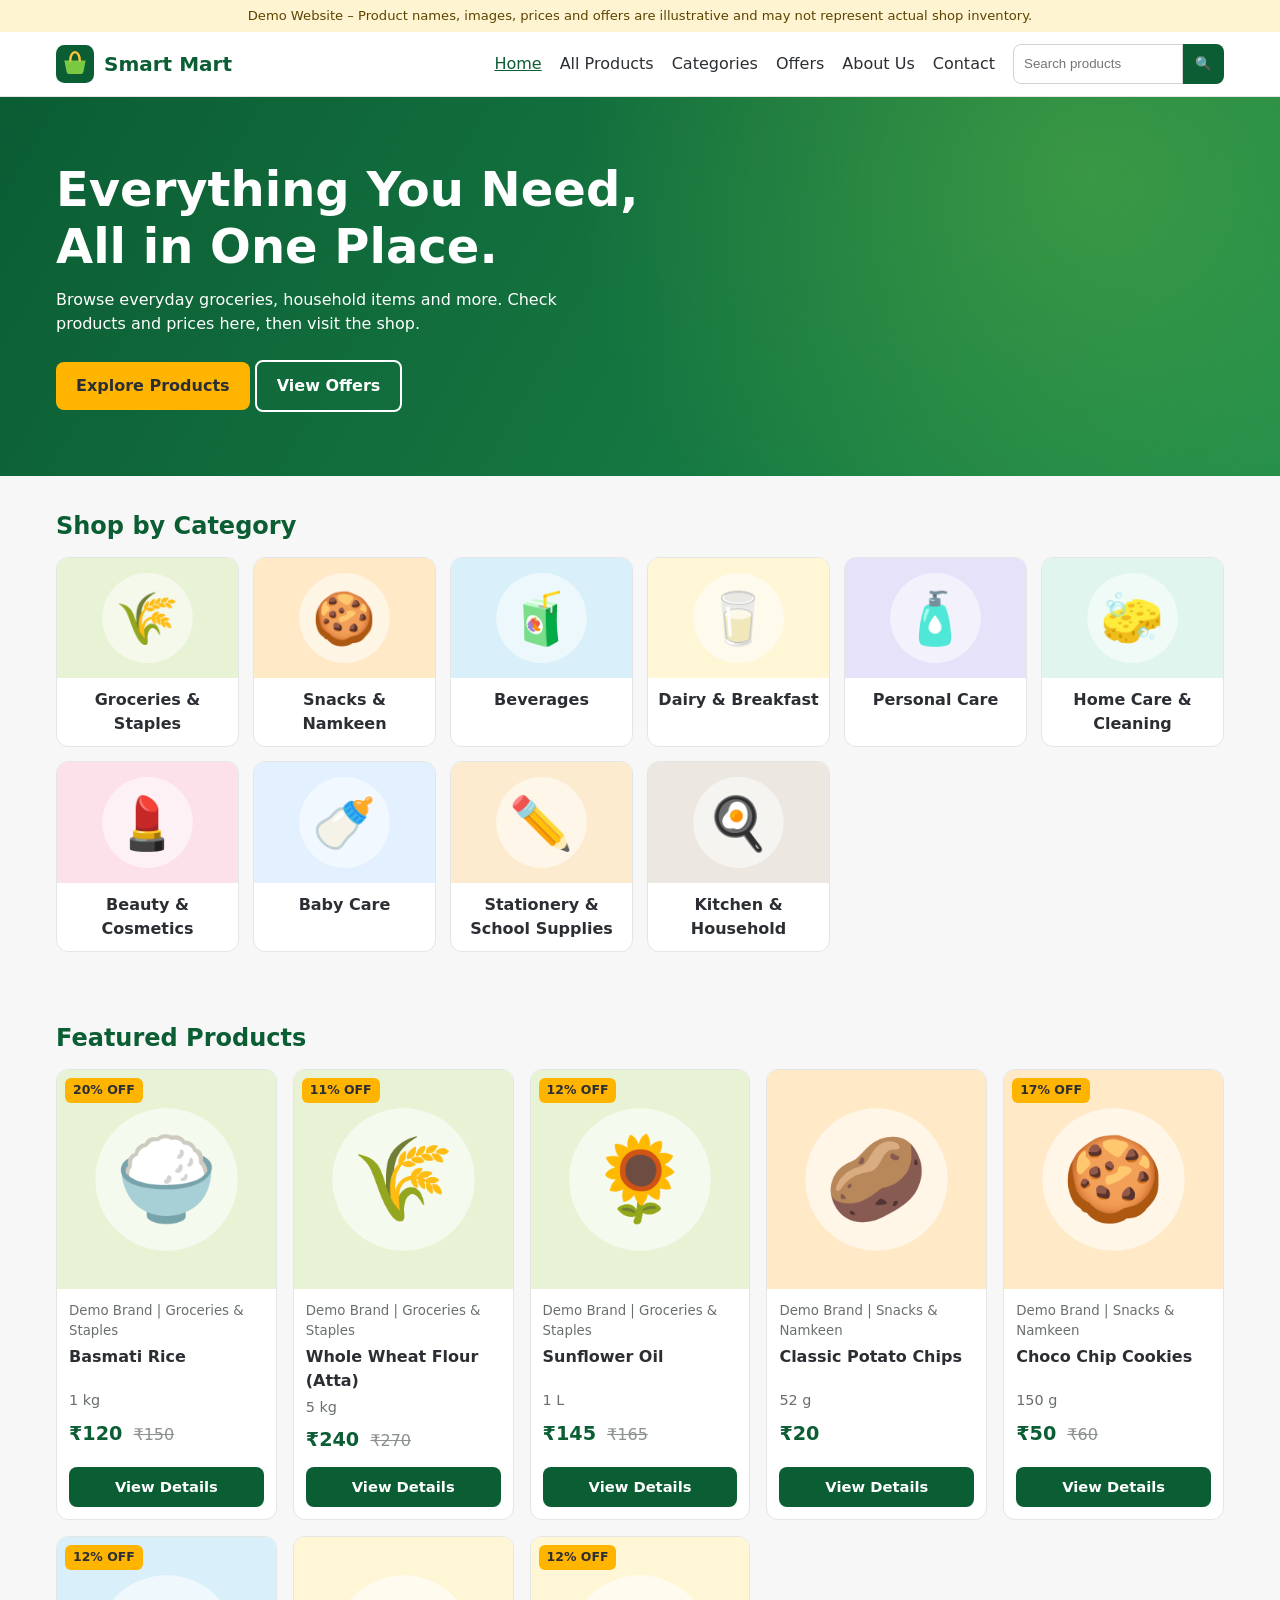
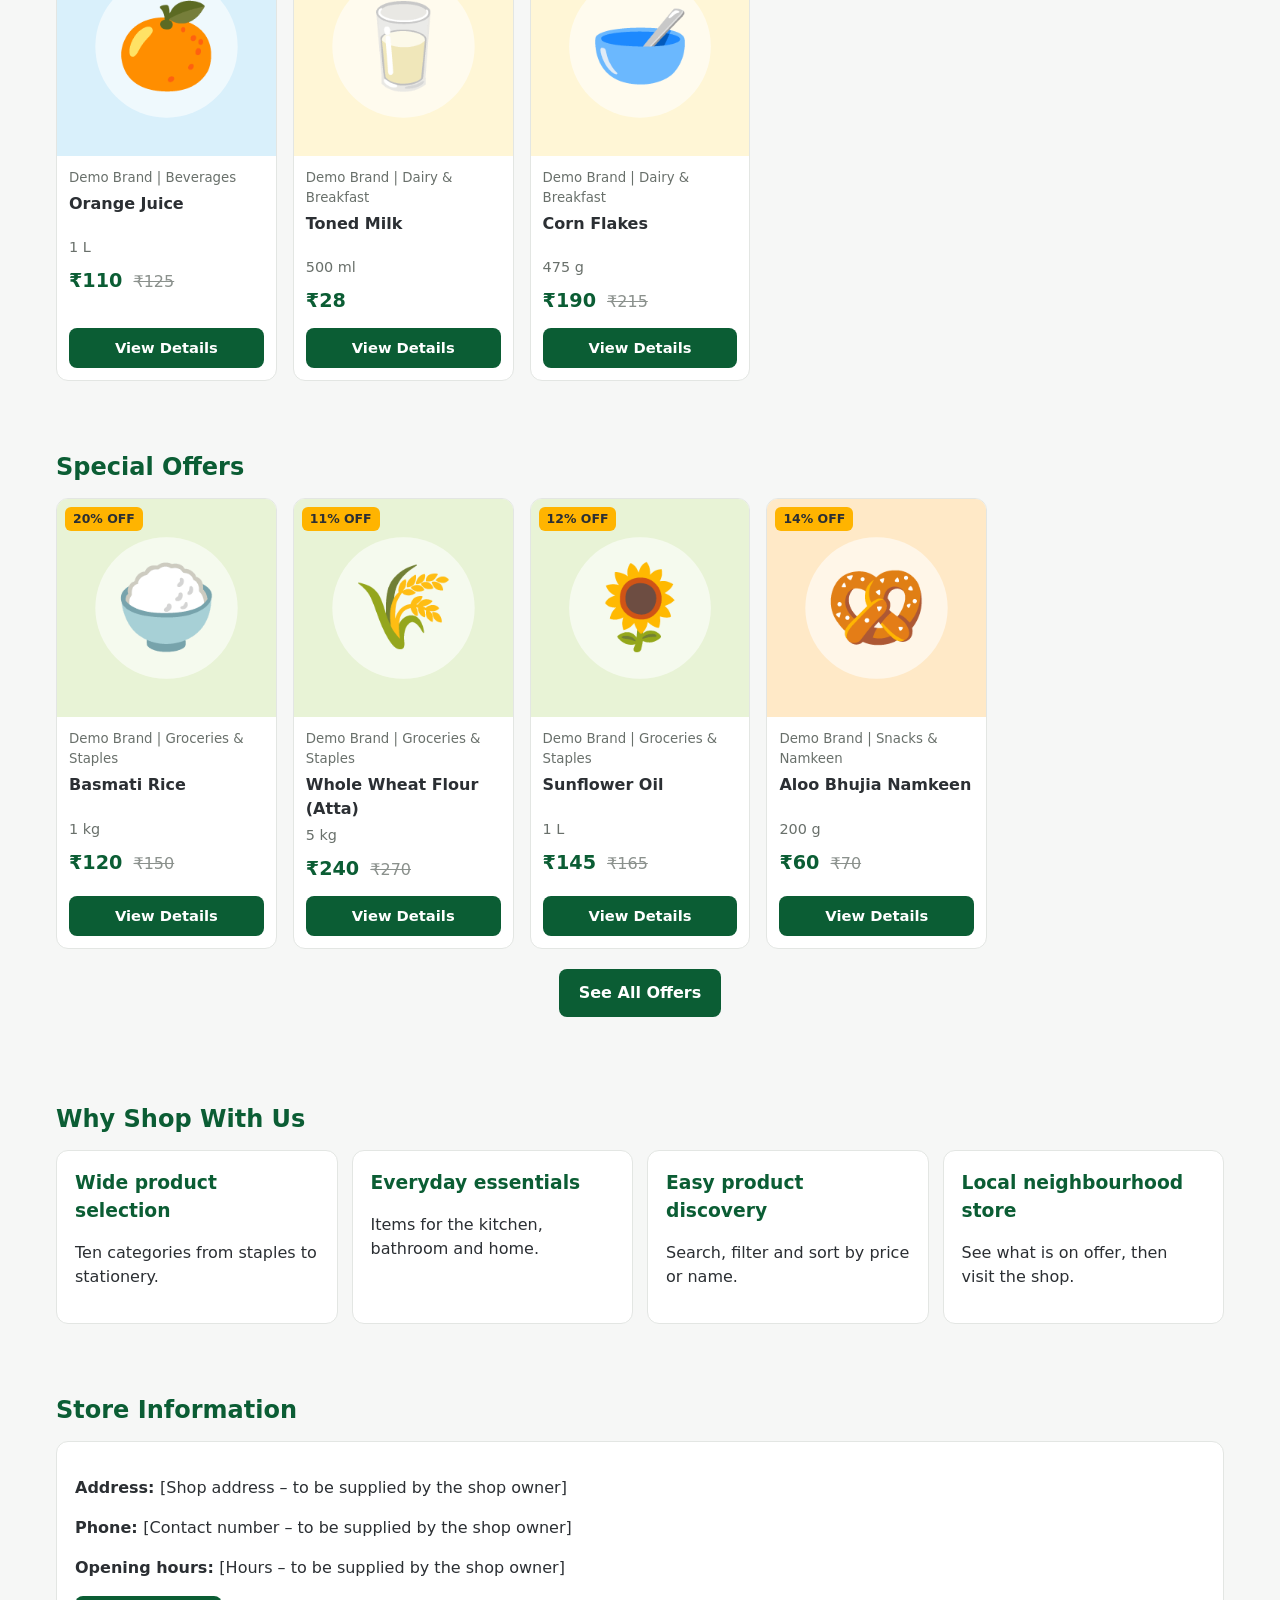
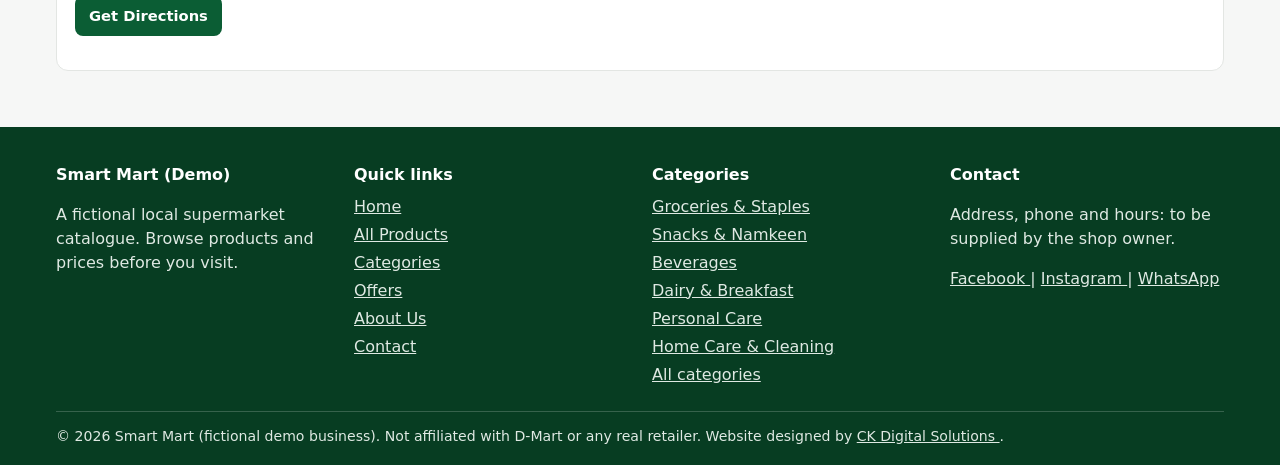
<file: index.html>
<!DOCTYPE html>
<html lang="en">
  <head>
    <meta charset="utf-8">
    <meta name="viewport" content="width=device-width,initial-scale=1">
    <title>
      Smart Mart – Local Supermarket Catalogue (Demo)
    </title>
    <meta name="description" content="Browse groceries, snacks, dairy, personal care and more at Smart Mart, a demo local supermarket catalogue.">
    <link rel="icon" href="assets/images/logo.svg">
    <link rel="stylesheet" href="css/style.css">
  </head>
  <body data-page="home">
    <a class="skip-link" href="#main">
      Skip to main content
    </a>
    <div class="demo">
      Demo Website – Product names, images, prices and offers are illustrative and may not represent actual shop inventory.
    </div>
    <header>
      <div class="wrap hd">
        <a class="logo" href="index.html">
          <img src="assets/images/logo.svg" alt="" width="38" height="38">
          Smart Mart
        </a>
        <button id="navbtn" aria-label="Toggle menu" aria-expanded="false" aria-controls="menu">
          ☰
        </button>
        <div id="menu">
          <nav aria-label="Main">
            <a href="index.html" aria-current="page">
              Home
            </a>
            <a href="products.html">
              All Products
            </a>
            <a href="category.html">
              Categories
            </a>
            <a href="offers.html">
              Offers
            </a>
            <a href="about.html">
              About Us
            </a>
            <a href="contact.html">
              Contact
            </a>
          </nav>
          <form action="products.html" role="search">
            <input type="search" name="q" placeholder="Search products" aria-label="Search products">
            <button type="submit" aria-label="Search">
              🔍
            </button>
          </form>
        </div>
      </div>
    </header>
    <main id="main">
      <div class="hero">
        <div class="wrap">
          <h1>
            Everything You Need, All in One Place.
          </h1>
          <p>
            Browse everyday groceries, household items and more. Check products and prices here, then visit the shop.
          </p>
          <a class="btn alt" href="products.html">
            Explore Products
          </a>
          <a class="btn ghost" href="offers.html">
            View Offers
          </a>
        </div>
      </div>
      <section id="categories">
        <div class="wrap">
          <h2>
            Shop by Category
          </h2>
          <div class="cats" id="cats">
          </div>
        </div>
      </section>
      <section>
        <div class="wrap">
          <h2>
            Featured Products
          </h2>
          <div class="grid" id="feat">
          </div>
        </div>
      </section>
      <section>
        <div class="wrap">
          <h2>
            Special Offers
          </h2>
          <div class="grid" id="offers">
          </div>
          <p class="center">
            <a class="btn" href="offers.html">
              See All Offers
            </a>
          </p>
        </div>
      </section>
      <section>
        <div class="wrap">
          <h2>
            Why Shop With Us
          </h2>
          <div class="why">
            <div>
              <h3>
                Wide product selection
              </h3>
              <p>
                Ten categories from staples to stationery.
              </p>
            </div>
            <div>
              <h3>
                Everyday essentials
              </h3>
              <p>
                Items for the kitchen, bathroom and home.
              </p>
            </div>
            <div>
              <h3>
                Easy product discovery
              </h3>
              <p>
                Search, filter and sort by price or name.
              </p>
            </div>
            <div>
              <h3>
                Local neighbourhood store
              </h3>
              <p>
                See what is on offer, then visit the shop.
              </p>
            </div>
          </div>
        </div>
      </section>
      <section>
        <div class="wrap">
          <h2>
            Store Information
          </h2>
          <div class="box">
            <p>
              <b>
                Address:
              </b>
              [Shop address – to be supplied by the shop owner]
            </p>
            <p>
              <b>
                Phone:
              </b>
              [Contact number – to be supplied by the shop owner]
            </p>
            <p>
              <b>
                Opening hours:
              </b>
              [Hours – to be supplied by the shop owner]
            </p>
            <p>
              <a class="btn sm" href="contact.html">
                Get Directions
              </a>
            </p>
          </div>
        </div>
      </section>
    </main>
    <footer>
      <div class="wrap">
        <div class="fg">
          <div>
            <h4>
              Smart Mart (Demo)
            </h4>
            <p>
              A fictional local supermarket catalogue. Browse products and prices before you visit.
            </p>
          </div>
          <div>
            <h4>
              Quick links
            </h4>
            <ul>
              <li>
                <a href="index.html">
                  Home
                </a>
              </li>
              <li>
                <a href="products.html">
                  All Products
                </a>
              </li>
              <li>
                <a href="category.html">
                  Categories
                </a>
              </li>
              <li>
                <a href="offers.html">
                  Offers
                </a>
              </li>
              <li>
                <a href="about.html">
                  About Us
                </a>
              </li>
              <li>
                <a href="contact.html">
                  Contact
                </a>
              </li>
            </ul>
          </div>
          <div>
            <h4>
              Categories
            </h4>
            <ul>
              <li>
                <a href="category.html?c=groceries-staples">
                  Groceries & Staples
                </a>
              </li>
              <li>
                <a href="category.html?c=snacks-namkeen">
                  Snacks & Namkeen
                </a>
              </li>
              <li>
                <a href="category.html?c=beverages">
                  Beverages
                </a>
              </li>
              <li>
                <a href="category.html?c=dairy-breakfast">
                  Dairy & Breakfast
                </a>
              </li>
              <li>
                <a href="category.html?c=personal-care">
                  Personal Care
                </a>
              </li>
              <li>
                <a href="category.html?c=home-care-cleaning">
                  Home Care & Cleaning
                </a>
              </li>
              <li>
                <a href="category.html">
                  All categories
                </a>
              </li>
            </ul>
          </div>
          <div>
            <h4>
              Contact
            </h4>
            <p>
              Address, phone and hours: to be supplied by the shop owner.
            </p>
            <p>
              <a href="#" aria-label="Facebook">
                Facebook
              </a>
              |
              <a href="#" aria-label="Instagram">
                Instagram
              </a>
              |
              <a href="#" aria-label="WhatsApp">
                WhatsApp
              </a>
            </p>
          </div>
        </div>
        <div class="copy">
          © 2026 Smart Mart (fictional demo business). Not affiliated with D-Mart or any real retailer. Website designed by
          <a href="#">
            CK Digital Solutions
          </a>
          .
        </div>
      </div>
    </footer>
    <script src="js/products.js">
    </script>
    <script src="js/script.js">
    </script>
  </body>
</html>
</file>
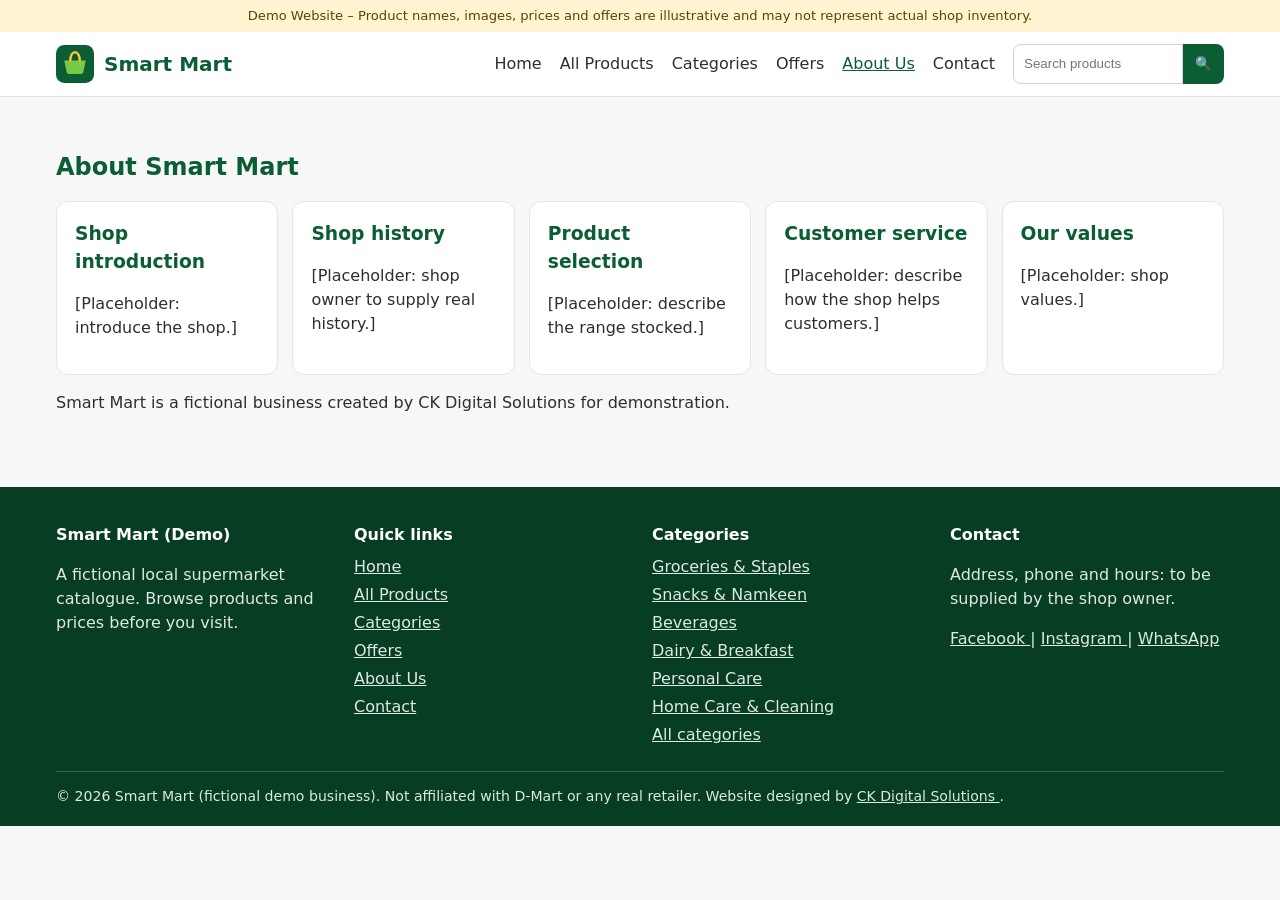
<file: about.html>
<!DOCTYPE html>
<html lang="en">
  <head>
    <meta charset="utf-8">
    <meta name="viewport" content="width=device-width,initial-scale=1">
    <title>
      About Us | Smart Mart (Demo)
    </title>
    <meta name="description" content="About Smart Mart, a fictional local supermarket used as a demo.">
    <link rel="icon" href="assets/images/logo.svg">
    <link rel="stylesheet" href="css/style.css">
  </head>
  <body data-page="about">
    <a class="skip-link" href="#main">
      Skip to main content
    </a>
    <div class="demo">
      Demo Website – Product names, images, prices and offers are illustrative and may not represent actual shop inventory.
    </div>
    <header>
      <div class="wrap hd">
        <a class="logo" href="index.html">
          <img src="assets/images/logo.svg" alt="" width="38" height="38">
          Smart Mart
        </a>
        <button id="navbtn" aria-label="Toggle menu" aria-expanded="false" aria-controls="menu">
          ☰
        </button>
        <div id="menu">
          <nav aria-label="Main">
            <a href="index.html">
              Home
            </a>
            <a href="products.html">
              All Products
            </a>
            <a href="category.html">
              Categories
            </a>
            <a href="offers.html">
              Offers
            </a>
            <a href="about.html" aria-current="page">
              About Us
            </a>
            <a href="contact.html">
              Contact
            </a>
          </nav>
          <form action="products.html" role="search">
            <input type="search" name="q" placeholder="Search products" aria-label="Search products">
            <button type="submit" aria-label="Search">
              🔍
            </button>
          </form>
        </div>
      </div>
    </header>
    <main id="main">
      <section>
        <div class="wrap">
          <h1>
            About Smart Mart
          </h1>
          <div class="why">
            <div>
              <h3>
                Shop introduction
              </h3>
              <p>
                [Placeholder: introduce the shop.]
              </p>
            </div>
            <div>
              <h3>
                Shop history
              </h3>
              <p>
                [Placeholder: shop owner to supply real history.]
              </p>
            </div>
            <div>
              <h3>
                Product selection
              </h3>
              <p>
                [Placeholder: describe the range stocked.]
              </p>
            </div>
            <div>
              <h3>
                Customer service
              </h3>
              <p>
                [Placeholder: describe how the shop helps customers.]
              </p>
            </div>
            <div>
              <h3>
                Our values
              </h3>
              <p>
                [Placeholder: shop values.]
              </p>
            </div>
          </div>
          <p>
            Smart Mart is a fictional business created by CK Digital Solutions for demonstration.
          </p>
        </div>
      </section>
    </main>
    <footer>
      <div class="wrap">
        <div class="fg">
          <div>
            <h4>
              Smart Mart (Demo)
            </h4>
            <p>
              A fictional local supermarket catalogue. Browse products and prices before you visit.
            </p>
          </div>
          <div>
            <h4>
              Quick links
            </h4>
            <ul>
              <li>
                <a href="index.html">
                  Home
                </a>
              </li>
              <li>
                <a href="products.html">
                  All Products
                </a>
              </li>
              <li>
                <a href="category.html">
                  Categories
                </a>
              </li>
              <li>
                <a href="offers.html">
                  Offers
                </a>
              </li>
              <li>
                <a href="about.html">
                  About Us
                </a>
              </li>
              <li>
                <a href="contact.html">
                  Contact
                </a>
              </li>
            </ul>
          </div>
          <div>
            <h4>
              Categories
            </h4>
            <ul>
              <li>
                <a href="category.html?c=groceries-staples">
                  Groceries & Staples
                </a>
              </li>
              <li>
                <a href="category.html?c=snacks-namkeen">
                  Snacks & Namkeen
                </a>
              </li>
              <li>
                <a href="category.html?c=beverages">
                  Beverages
                </a>
              </li>
              <li>
                <a href="category.html?c=dairy-breakfast">
                  Dairy & Breakfast
                </a>
              </li>
              <li>
                <a href="category.html?c=personal-care">
                  Personal Care
                </a>
              </li>
              <li>
                <a href="category.html?c=home-care-cleaning">
                  Home Care & Cleaning
                </a>
              </li>
              <li>
                <a href="category.html">
                  All categories
                </a>
              </li>
            </ul>
          </div>
          <div>
            <h4>
              Contact
            </h4>
            <p>
              Address, phone and hours: to be supplied by the shop owner.
            </p>
            <p>
              <a href="#" aria-label="Facebook">
                Facebook
              </a>
              |
              <a href="#" aria-label="Instagram">
                Instagram
              </a>
              |
              <a href="#" aria-label="WhatsApp">
                WhatsApp
              </a>
            </p>
          </div>
        </div>
        <div class="copy">
          © 2026 Smart Mart (fictional demo business). Not affiliated with D-Mart or any real retailer. Website designed by
          <a href="#">
            CK Digital Solutions
          </a>
          .
        </div>
      </div>
    </footer>
    <script src="js/products.js">
    </script>
    <script src="js/script.js">
    </script>
  </body>
</html>
</file>
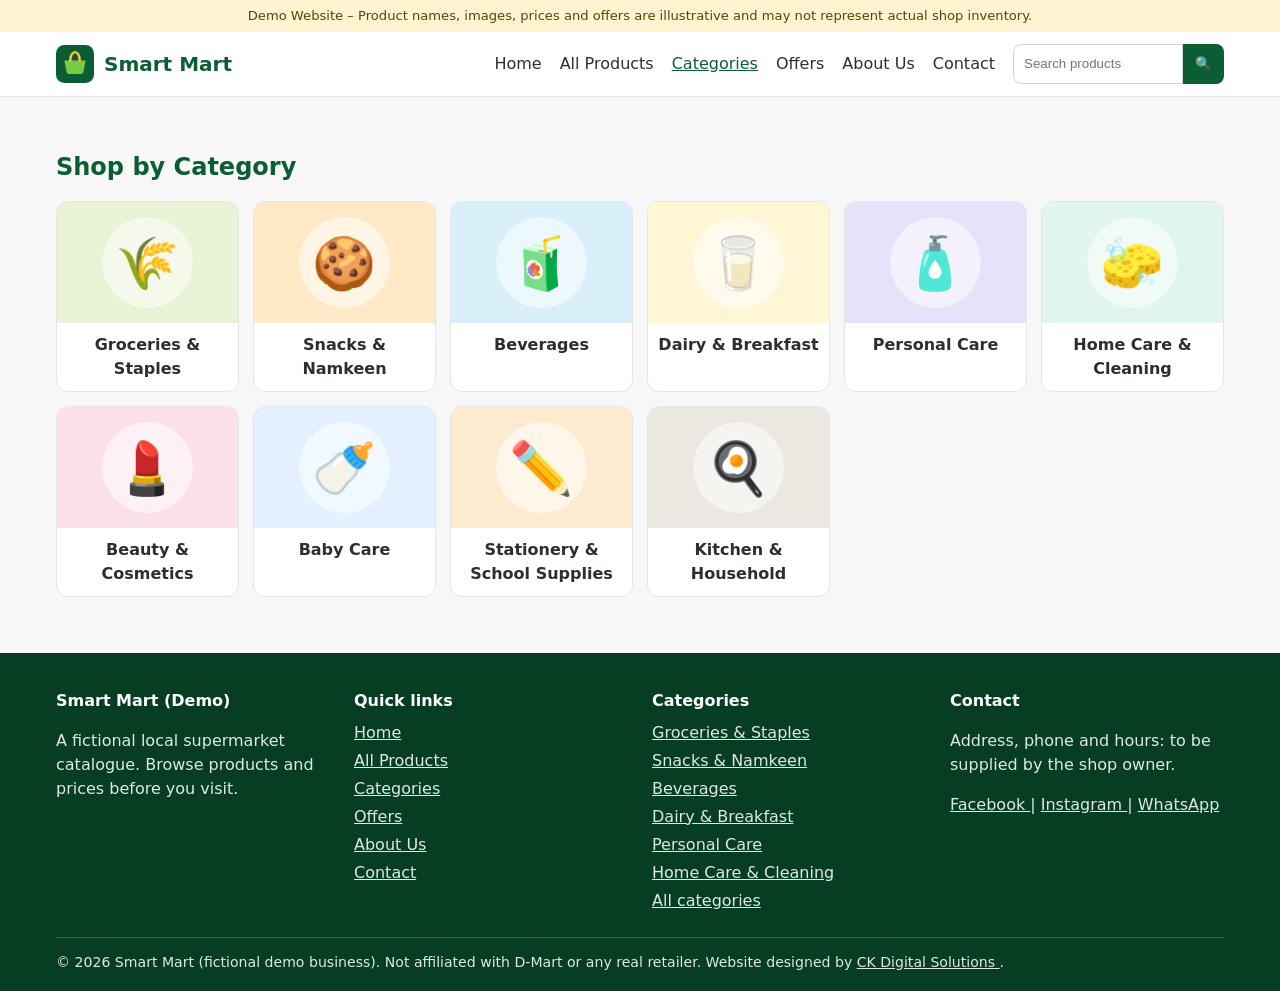
<file: category.html>
<!DOCTYPE html>
<html lang="en">
  <head>
    <meta charset="utf-8">
    <meta name="viewport" content="width=device-width,initial-scale=1">
    <title>
      Categories | Smart Mart (Demo)
    </title>
    <meta name="description" content="Browse Smart Mart demo products by category.">
    <link rel="icon" href="assets/images/logo.svg">
    <link rel="stylesheet" href="css/style.css">
  </head>
  <body data-page="category">
    <a class="skip-link" href="#main">
      Skip to main content
    </a>
    <div class="demo">
      Demo Website – Product names, images, prices and offers are illustrative and may not represent actual shop inventory.
    </div>
    <header>
      <div class="wrap hd">
        <a class="logo" href="index.html">
          <img src="assets/images/logo.svg" alt="" width="38" height="38">
          Smart Mart
        </a>
        <button id="navbtn" aria-label="Toggle menu" aria-expanded="false" aria-controls="menu">
          ☰
        </button>
        <div id="menu">
          <nav aria-label="Main">
            <a href="index.html">
              Home
            </a>
            <a href="products.html">
              All Products
            </a>
            <a href="category.html" aria-current="page">
              Categories
            </a>
            <a href="offers.html">
              Offers
            </a>
            <a href="about.html">
              About Us
            </a>
            <a href="contact.html">
              Contact
            </a>
          </nav>
          <form action="products.html" role="search">
            <input type="search" name="q" placeholder="Search products" aria-label="Search products">
            <button type="submit" aria-label="Search">
              🔍
            </button>
          </form>
        </div>
      </div>
    </header>
    <main id="main">
      <section id="catlist" hidden>
        <div class="wrap">
          <h1>
            Shop by Category
          </h1>
          <div class="cats" id="cats">
          </div>
        </div>
      </section>
      <section id="listing" hidden>
        <div class="wrap">
          <h1 id="ct">
          </h1>
          <p id="cd">
          </p>
          <div class="tools" role="search">
            <label>
              Search
              <input id="q" type="search" placeholder="Product name or brand">
            </label>
            <label>
              Min price (₹)
              <input id="min" type="number" min="0" inputmode="numeric">
            </label>
            <label>
              Max price (₹)
              <input id="max" type="number" min="0" inputmode="numeric">
            </label>
            <label>
              Sort by
              <select id="sort">
                <option value="na">
                  Name: A to Z
                </option>
                <option value="nd">
                  Name: Z to A
                </option>
                <option value="pa">
                  Price: Low to High
                </option>
                <option value="pd">
                  Price: High to Low
                </option>
              </select>
            </label>
          </div>
          <div class="meta">
            <span id="count" aria-live="polite">
            </span>
            <button id="clear" class="btn sm alt" type="button">
              Clear Filters
            </button>
          </div>
          <div class="grid" id="grid">
          </div>
          <div id="empty" class="empty" hidden>
            <h2>
              No products found
            </h2>
            <p>
              Try a different search or adjust your filters.
            </p>
          </div>
          <div class="center">
            <button id="more" class="btn" type="button">
              Load More
            </button>
          </div>
        </div>
      </section>
    </main>
    <footer>
      <div class="wrap">
        <div class="fg">
          <div>
            <h4>
              Smart Mart (Demo)
            </h4>
            <p>
              A fictional local supermarket catalogue. Browse products and prices before you visit.
            </p>
          </div>
          <div>
            <h4>
              Quick links
            </h4>
            <ul>
              <li>
                <a href="index.html">
                  Home
                </a>
              </li>
              <li>
                <a href="products.html">
                  All Products
                </a>
              </li>
              <li>
                <a href="category.html">
                  Categories
                </a>
              </li>
              <li>
                <a href="offers.html">
                  Offers
                </a>
              </li>
              <li>
                <a href="about.html">
                  About Us
                </a>
              </li>
              <li>
                <a href="contact.html">
                  Contact
                </a>
              </li>
            </ul>
          </div>
          <div>
            <h4>
              Categories
            </h4>
            <ul>
              <li>
                <a href="category.html?c=groceries-staples">
                  Groceries & Staples
                </a>
              </li>
              <li>
                <a href="category.html?c=snacks-namkeen">
                  Snacks & Namkeen
                </a>
              </li>
              <li>
                <a href="category.html?c=beverages">
                  Beverages
                </a>
              </li>
              <li>
                <a href="category.html?c=dairy-breakfast">
                  Dairy & Breakfast
                </a>
              </li>
              <li>
                <a href="category.html?c=personal-care">
                  Personal Care
                </a>
              </li>
              <li>
                <a href="category.html?c=home-care-cleaning">
                  Home Care & Cleaning
                </a>
              </li>
              <li>
                <a href="category.html">
                  All categories
                </a>
              </li>
            </ul>
          </div>
          <div>
            <h4>
              Contact
            </h4>
            <p>
              Address, phone and hours: to be supplied by the shop owner.
            </p>
            <p>
              <a href="#" aria-label="Facebook">
                Facebook
              </a>
              |
              <a href="#" aria-label="Instagram">
                Instagram
              </a>
              |
              <a href="#" aria-label="WhatsApp">
                WhatsApp
              </a>
            </p>
          </div>
        </div>
        <div class="copy">
          © 2026 Smart Mart (fictional demo business). Not affiliated with D-Mart or any real retailer. Website designed by
          <a href="#">
            CK Digital Solutions
          </a>
          .
        </div>
      </div>
    </footer>
    <script src="js/products.js">
    </script>
    <script src="js/script.js">
    </script>
  </body>
</html>
</file>
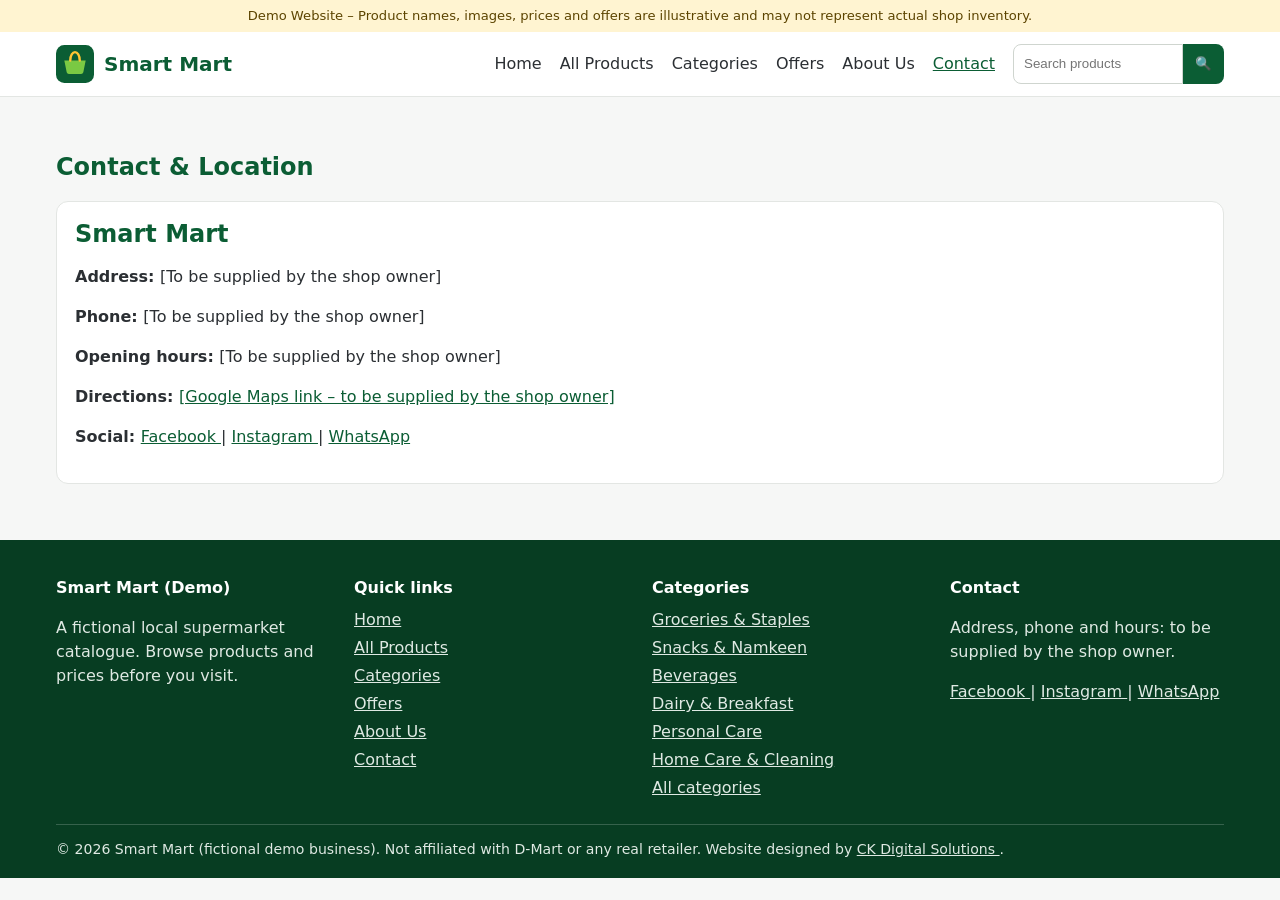
<file: contact.html>
<!DOCTYPE html>
<html lang="en">
  <head>
    <meta charset="utf-8">
    <meta name="viewport" content="width=device-width,initial-scale=1">
    <title>
      Contact | Smart Mart (Demo)
    </title>
    <meta name="description" content="Smart Mart demo contact and location page.">
    <link rel="icon" href="assets/images/logo.svg">
    <link rel="stylesheet" href="css/style.css">
  </head>
  <body data-page="contact">
    <a class="skip-link" href="#main">
      Skip to main content
    </a>
    <div class="demo">
      Demo Website – Product names, images, prices and offers are illustrative and may not represent actual shop inventory.
    </div>
    <header>
      <div class="wrap hd">
        <a class="logo" href="index.html">
          <img src="assets/images/logo.svg" alt="" width="38" height="38">
          Smart Mart
        </a>
        <button id="navbtn" aria-label="Toggle menu" aria-expanded="false" aria-controls="menu">
          ☰
        </button>
        <div id="menu">
          <nav aria-label="Main">
            <a href="index.html">
              Home
            </a>
            <a href="products.html">
              All Products
            </a>
            <a href="category.html">
              Categories
            </a>
            <a href="offers.html">
              Offers
            </a>
            <a href="about.html">
              About Us
            </a>
            <a href="contact.html" aria-current="page">
              Contact
            </a>
          </nav>
          <form action="products.html" role="search">
            <input type="search" name="q" placeholder="Search products" aria-label="Search products">
            <button type="submit" aria-label="Search">
              🔍
            </button>
          </form>
        </div>
      </div>
    </header>
    <main id="main">
      <section>
        <div class="wrap">
          <h1>
            Contact &amp; Location
          </h1>
          <div class="box">
            <h2>
              Smart Mart
            </h2>
            <p>
              <b>
                Address:
              </b>
              [To be supplied by the shop owner]
            </p>
            <p>
              <b>
                Phone:
              </b>
              [To be supplied by the shop owner]
            </p>
            <p>
              <b>
                Opening hours:
              </b>
              [To be supplied by the shop owner]
            </p>
            <p>
              <b>
                Directions:
              </b>
              <a href="#">
                [Google Maps link – to be supplied by the shop owner]
              </a>
            </p>
            <p>
              <b>
                Social:
              </b>
              <a href="#">
                Facebook
              </a>
              |
              <a href="#">
                Instagram
              </a>
              |
              <a href="#">
                WhatsApp
              </a>
            </p>
          </div>
        </div>
      </section>
    </main>
    <footer>
      <div class="wrap">
        <div class="fg">
          <div>
            <h4>
              Smart Mart (Demo)
            </h4>
            <p>
              A fictional local supermarket catalogue. Browse products and prices before you visit.
            </p>
          </div>
          <div>
            <h4>
              Quick links
            </h4>
            <ul>
              <li>
                <a href="index.html">
                  Home
                </a>
              </li>
              <li>
                <a href="products.html">
                  All Products
                </a>
              </li>
              <li>
                <a href="category.html">
                  Categories
                </a>
              </li>
              <li>
                <a href="offers.html">
                  Offers
                </a>
              </li>
              <li>
                <a href="about.html">
                  About Us
                </a>
              </li>
              <li>
                <a href="contact.html">
                  Contact
                </a>
              </li>
            </ul>
          </div>
          <div>
            <h4>
              Categories
            </h4>
            <ul>
              <li>
                <a href="category.html?c=groceries-staples">
                  Groceries & Staples
                </a>
              </li>
              <li>
                <a href="category.html?c=snacks-namkeen">
                  Snacks & Namkeen
                </a>
              </li>
              <li>
                <a href="category.html?c=beverages">
                  Beverages
                </a>
              </li>
              <li>
                <a href="category.html?c=dairy-breakfast">
                  Dairy & Breakfast
                </a>
              </li>
              <li>
                <a href="category.html?c=personal-care">
                  Personal Care
                </a>
              </li>
              <li>
                <a href="category.html?c=home-care-cleaning">
                  Home Care & Cleaning
                </a>
              </li>
              <li>
                <a href="category.html">
                  All categories
                </a>
              </li>
            </ul>
          </div>
          <div>
            <h4>
              Contact
            </h4>
            <p>
              Address, phone and hours: to be supplied by the shop owner.
            </p>
            <p>
              <a href="#" aria-label="Facebook">
                Facebook
              </a>
              |
              <a href="#" aria-label="Instagram">
                Instagram
              </a>
              |
              <a href="#" aria-label="WhatsApp">
                WhatsApp
              </a>
            </p>
          </div>
        </div>
        <div class="copy">
          © 2026 Smart Mart (fictional demo business). Not affiliated with D-Mart or any real retailer. Website designed by
          <a href="#">
            CK Digital Solutions
          </a>
          .
        </div>
      </div>
    </footer>
    <script src="js/products.js">
    </script>
    <script src="js/script.js">
    </script>
  </body>
</html>
</file>
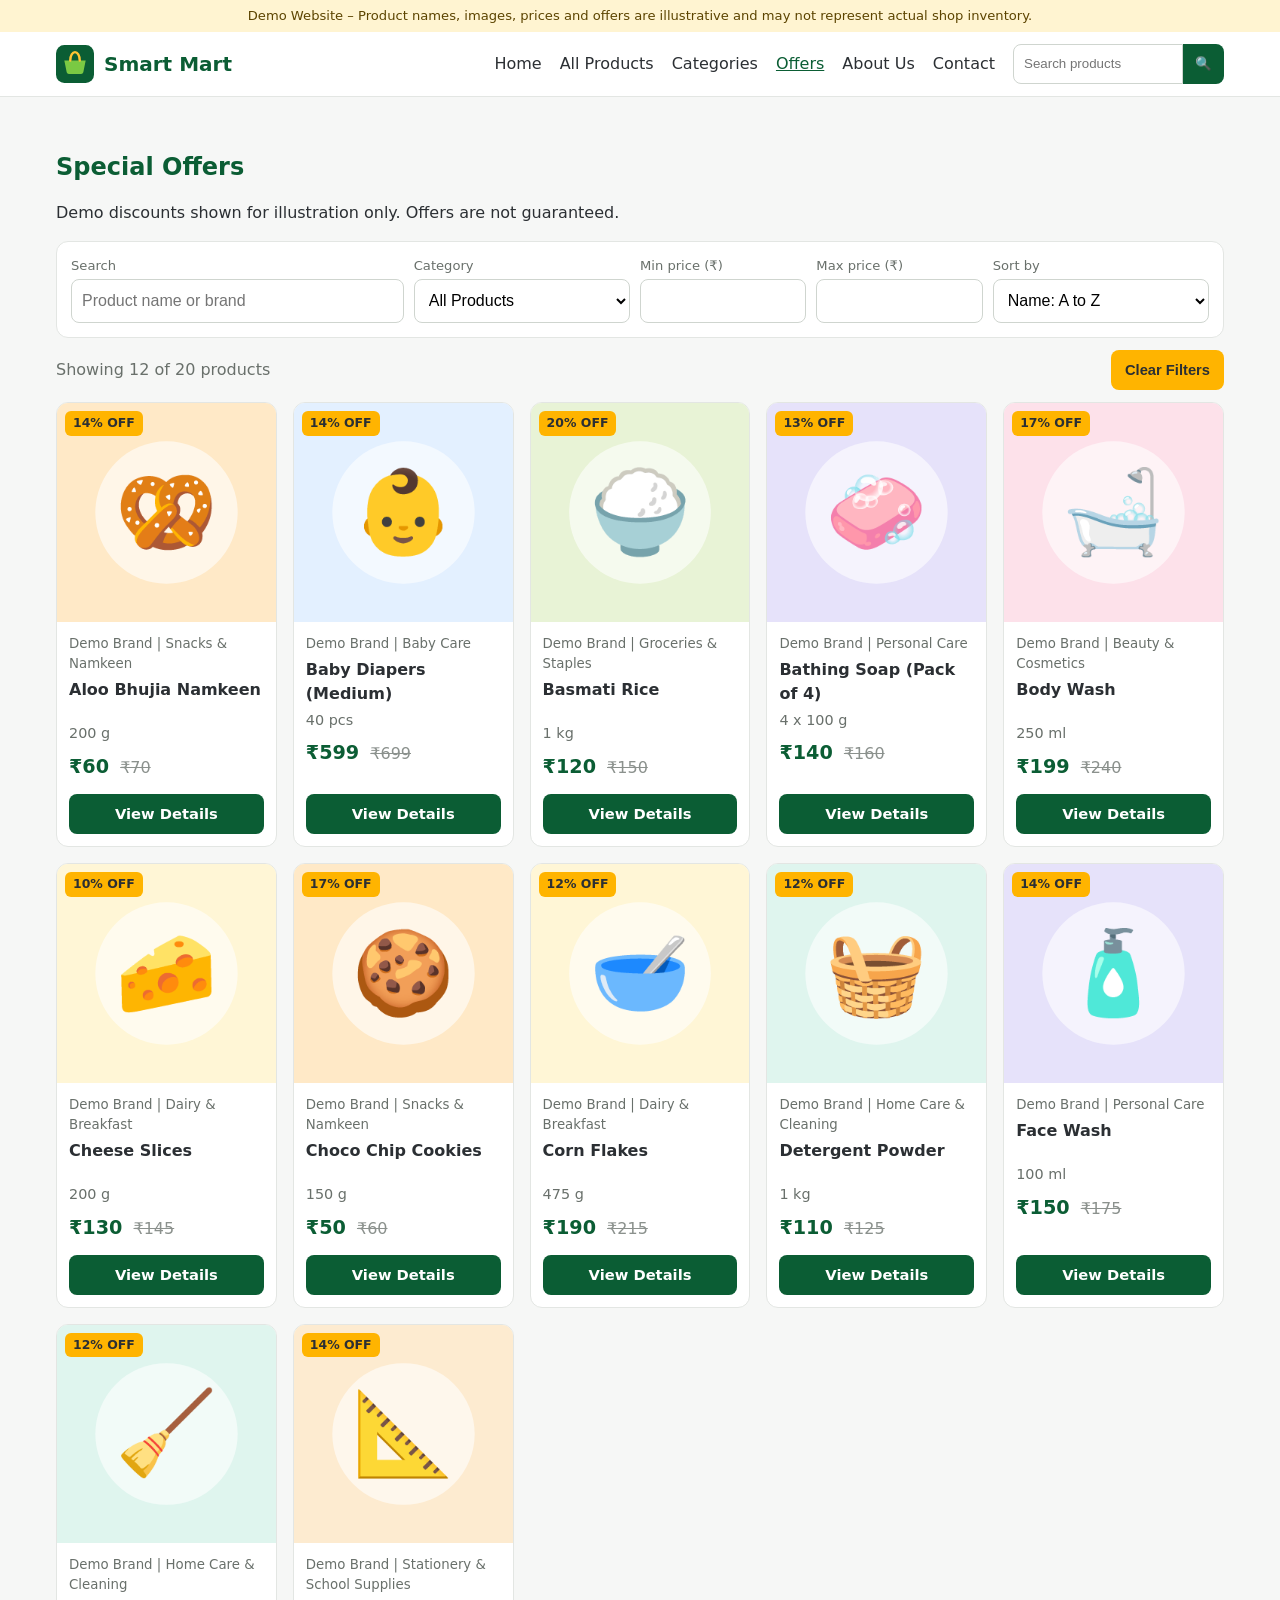
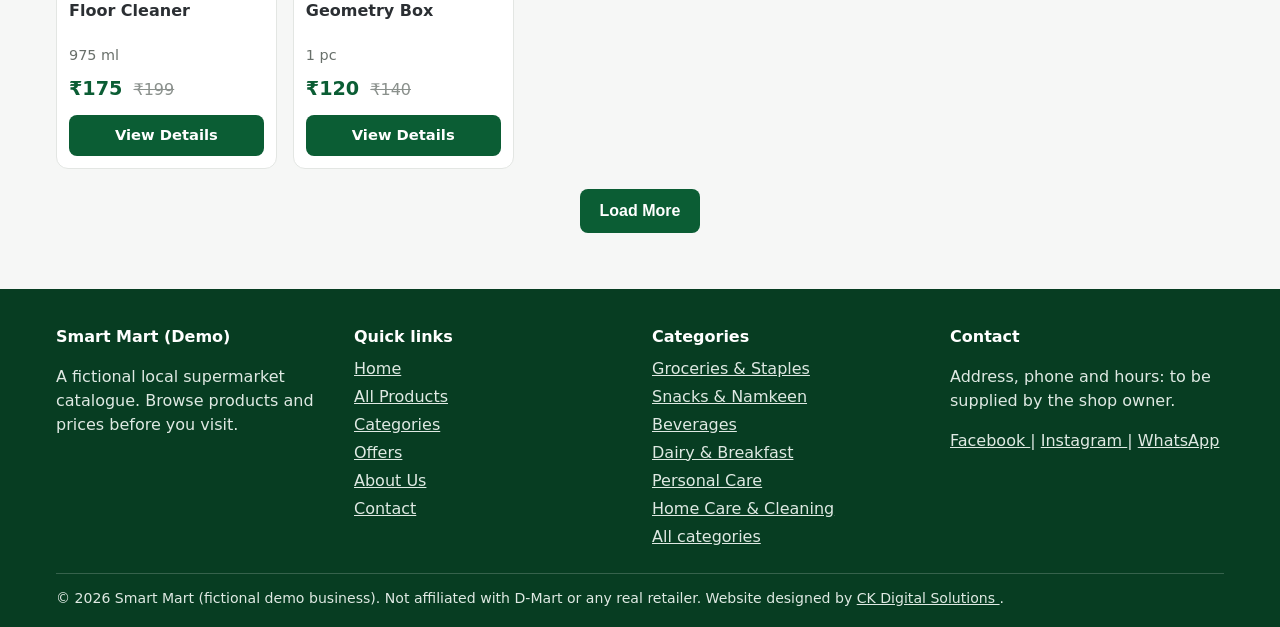
<file: offers.html>
<!DOCTYPE html>
<html lang="en">
  <head>
    <meta charset="utf-8">
    <meta name="viewport" content="width=device-width,initial-scale=1">
    <title>
      Special Offers | Smart Mart (Demo)
    </title>
    <meta name="description" content="Discounted products in the Smart Mart demo catalogue.">
    <link rel="icon" href="assets/images/logo.svg">
    <link rel="stylesheet" href="css/style.css">
  </head>
  <body data-page="offers">
    <a class="skip-link" href="#main">
      Skip to main content
    </a>
    <div class="demo">
      Demo Website – Product names, images, prices and offers are illustrative and may not represent actual shop inventory.
    </div>
    <header>
      <div class="wrap hd">
        <a class="logo" href="index.html">
          <img src="assets/images/logo.svg" alt="" width="38" height="38">
          Smart Mart
        </a>
        <button id="navbtn" aria-label="Toggle menu" aria-expanded="false" aria-controls="menu">
          ☰
        </button>
        <div id="menu">
          <nav aria-label="Main">
            <a href="index.html">
              Home
            </a>
            <a href="products.html">
              All Products
            </a>
            <a href="category.html">
              Categories
            </a>
            <a href="offers.html" aria-current="page">
              Offers
            </a>
            <a href="about.html">
              About Us
            </a>
            <a href="contact.html">
              Contact
            </a>
          </nav>
          <form action="products.html" role="search">
            <input type="search" name="q" placeholder="Search products" aria-label="Search products">
            <button type="submit" aria-label="Search">
              🔍
            </button>
          </form>
        </div>
      </div>
    </header>
    <main id="main">
      <section>
        <div class="wrap">
          <h1>
            Special Offers
          </h1>
          <p>
            Demo discounts shown for illustration only. Offers are not guaranteed.
          </p>
          <div class="tools" role="search">
            <label>
              Search
              <input id="q" type="search" placeholder="Product name or brand">
            </label>
            <label>
              Category
              <select id="cat">
              </select>
            </label>
            <label>
              Min price (₹)
              <input id="min" type="number" min="0" inputmode="numeric">
            </label>
            <label>
              Max price (₹)
              <input id="max" type="number" min="0" inputmode="numeric">
            </label>
            <label>
              Sort by
              <select id="sort">
                <option value="na">
                  Name: A to Z
                </option>
                <option value="nd">
                  Name: Z to A
                </option>
                <option value="pa">
                  Price: Low to High
                </option>
                <option value="pd">
                  Price: High to Low
                </option>
              </select>
            </label>
          </div>
          <div class="meta">
            <span id="count" aria-live="polite">
            </span>
            <button id="clear" class="btn sm alt" type="button">
              Clear Filters
            </button>
          </div>
          <div class="grid" id="grid">
          </div>
          <div id="empty" class="empty" hidden>
            <h2>
              No products found
            </h2>
            <p>
              Try a different search or adjust your filters.
            </p>
          </div>
          <div class="center">
            <button id="more" class="btn" type="button">
              Load More
            </button>
          </div>
        </div>
      </section>
    </main>
    <footer>
      <div class="wrap">
        <div class="fg">
          <div>
            <h4>
              Smart Mart (Demo)
            </h4>
            <p>
              A fictional local supermarket catalogue. Browse products and prices before you visit.
            </p>
          </div>
          <div>
            <h4>
              Quick links
            </h4>
            <ul>
              <li>
                <a href="index.html">
                  Home
                </a>
              </li>
              <li>
                <a href="products.html">
                  All Products
                </a>
              </li>
              <li>
                <a href="category.html">
                  Categories
                </a>
              </li>
              <li>
                <a href="offers.html">
                  Offers
                </a>
              </li>
              <li>
                <a href="about.html">
                  About Us
                </a>
              </li>
              <li>
                <a href="contact.html">
                  Contact
                </a>
              </li>
            </ul>
          </div>
          <div>
            <h4>
              Categories
            </h4>
            <ul>
              <li>
                <a href="category.html?c=groceries-staples">
                  Groceries & Staples
                </a>
              </li>
              <li>
                <a href="category.html?c=snacks-namkeen">
                  Snacks & Namkeen
                </a>
              </li>
              <li>
                <a href="category.html?c=beverages">
                  Beverages
                </a>
              </li>
              <li>
                <a href="category.html?c=dairy-breakfast">
                  Dairy & Breakfast
                </a>
              </li>
              <li>
                <a href="category.html?c=personal-care">
                  Personal Care
                </a>
              </li>
              <li>
                <a href="category.html?c=home-care-cleaning">
                  Home Care & Cleaning
                </a>
              </li>
              <li>
                <a href="category.html">
                  All categories
                </a>
              </li>
            </ul>
          </div>
          <div>
            <h4>
              Contact
            </h4>
            <p>
              Address, phone and hours: to be supplied by the shop owner.
            </p>
            <p>
              <a href="#" aria-label="Facebook">
                Facebook
              </a>
              |
              <a href="#" aria-label="Instagram">
                Instagram
              </a>
              |
              <a href="#" aria-label="WhatsApp">
                WhatsApp
              </a>
            </p>
          </div>
        </div>
        <div class="copy">
          © 2026 Smart Mart (fictional demo business). Not affiliated with D-Mart or any real retailer. Website designed by
          <a href="#">
            CK Digital Solutions
          </a>
          .
        </div>
      </div>
    </footer>
    <script src="js/products.js">
    </script>
    <script src="js/script.js">
    </script>
  </body>
</html>
</file>
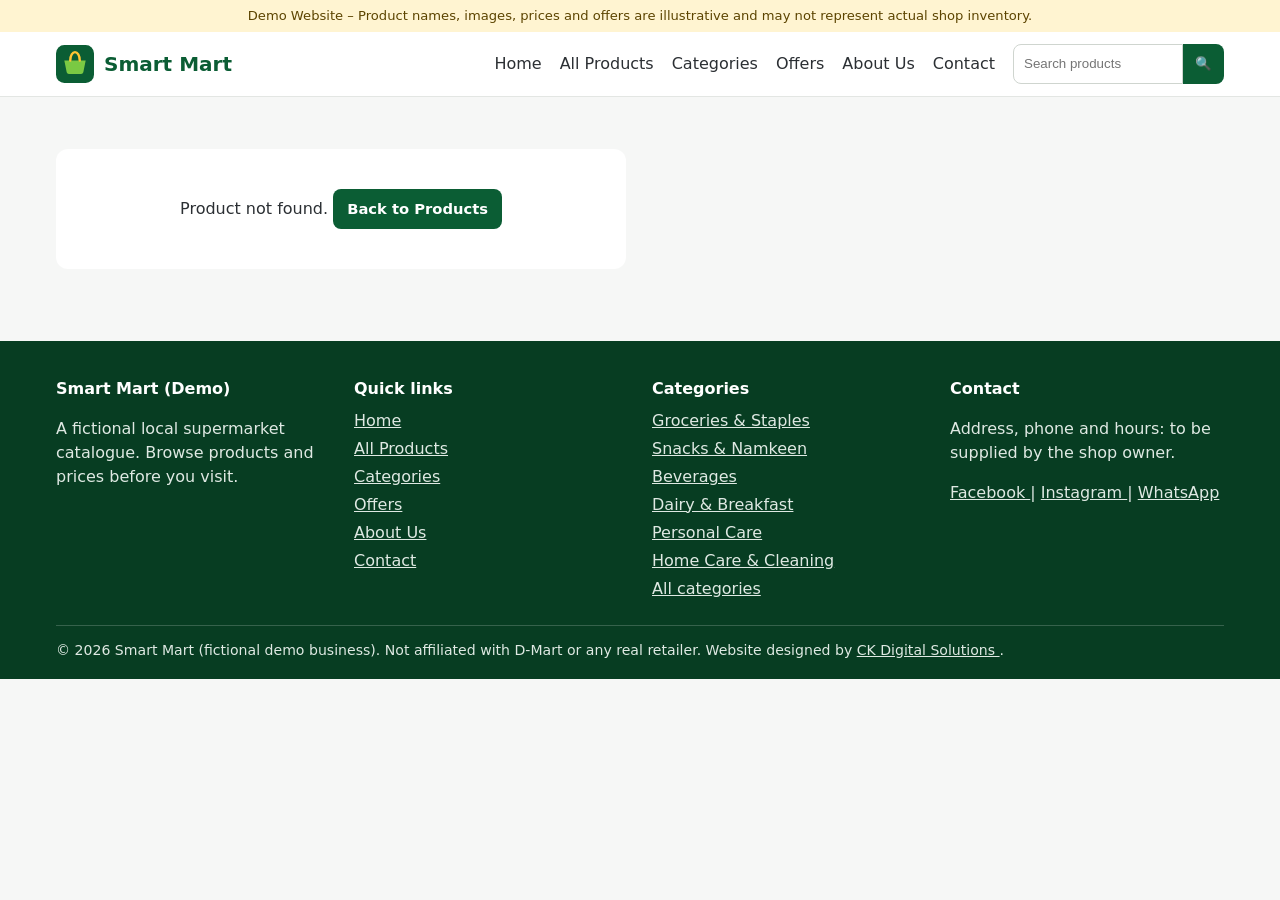
<file: product-details.html>
<!DOCTYPE html>
<html lang="en">
  <head>
    <meta charset="utf-8">
    <meta name="viewport" content="width=device-width,initial-scale=1">
    <title>
      Product Details | Smart Mart (Demo)
    </title>
    <meta name="description" content="Product details from the Smart Mart demo catalogue.">
    <link rel="icon" href="assets/images/logo.svg">
    <link rel="stylesheet" href="css/style.css">
  </head>
  <body data-page="details">
    <a class="skip-link" href="#main">
      Skip to main content
    </a>
    <div class="demo">
      Demo Website – Product names, images, prices and offers are illustrative and may not represent actual shop inventory.
    </div>
    <header>
      <div class="wrap hd">
        <a class="logo" href="index.html">
          <img src="assets/images/logo.svg" alt="" width="38" height="38">
          Smart Mart
        </a>
        <button id="navbtn" aria-label="Toggle menu" aria-expanded="false" aria-controls="menu">
          ☰
        </button>
        <div id="menu">
          <nav aria-label="Main">
            <a href="index.html">
              Home
            </a>
            <a href="products.html">
              All Products
            </a>
            <a href="category.html">
              Categories
            </a>
            <a href="offers.html">
              Offers
            </a>
            <a href="about.html">
              About Us
            </a>
            <a href="contact.html">
              Contact
            </a>
          </nav>
          <form action="products.html" role="search">
            <input type="search" name="q" placeholder="Search products" aria-label="Search products">
            <button type="submit" aria-label="Search">
              🔍
            </button>
          </form>
        </div>
      </div>
    </header>
    <main id="main">
      <section>
        <div class="wrap">
          <div id="detail">
          </div>
        </div>
      </section>
    </main>
    <footer>
      <div class="wrap">
        <div class="fg">
          <div>
            <h4>
              Smart Mart (Demo)
            </h4>
            <p>
              A fictional local supermarket catalogue. Browse products and prices before you visit.
            </p>
          </div>
          <div>
            <h4>
              Quick links
            </h4>
            <ul>
              <li>
                <a href="index.html">
                  Home
                </a>
              </li>
              <li>
                <a href="products.html">
                  All Products
                </a>
              </li>
              <li>
                <a href="category.html">
                  Categories
                </a>
              </li>
              <li>
                <a href="offers.html">
                  Offers
                </a>
              </li>
              <li>
                <a href="about.html">
                  About Us
                </a>
              </li>
              <li>
                <a href="contact.html">
                  Contact
                </a>
              </li>
            </ul>
          </div>
          <div>
            <h4>
              Categories
            </h4>
            <ul>
              <li>
                <a href="category.html?c=groceries-staples">
                  Groceries & Staples
                </a>
              </li>
              <li>
                <a href="category.html?c=snacks-namkeen">
                  Snacks & Namkeen
                </a>
              </li>
              <li>
                <a href="category.html?c=beverages">
                  Beverages
                </a>
              </li>
              <li>
                <a href="category.html?c=dairy-breakfast">
                  Dairy & Breakfast
                </a>
              </li>
              <li>
                <a href="category.html?c=personal-care">
                  Personal Care
                </a>
              </li>
              <li>
                <a href="category.html?c=home-care-cleaning">
                  Home Care & Cleaning
                </a>
              </li>
              <li>
                <a href="category.html">
                  All categories
                </a>
              </li>
            </ul>
          </div>
          <div>
            <h4>
              Contact
            </h4>
            <p>
              Address, phone and hours: to be supplied by the shop owner.
            </p>
            <p>
              <a href="#" aria-label="Facebook">
                Facebook
              </a>
              |
              <a href="#" aria-label="Instagram">
                Instagram
              </a>
              |
              <a href="#" aria-label="WhatsApp">
                WhatsApp
              </a>
            </p>
          </div>
        </div>
        <div class="copy">
          © 2026 Smart Mart (fictional demo business). Not affiliated with D-Mart or any real retailer. Website designed by
          <a href="#">
            CK Digital Solutions
          </a>
          .
        </div>
      </div>
    </footer>
    <script src="js/products.js">
    </script>
    <script src="js/script.js">
    </script>
  </body>
</html>
</file>
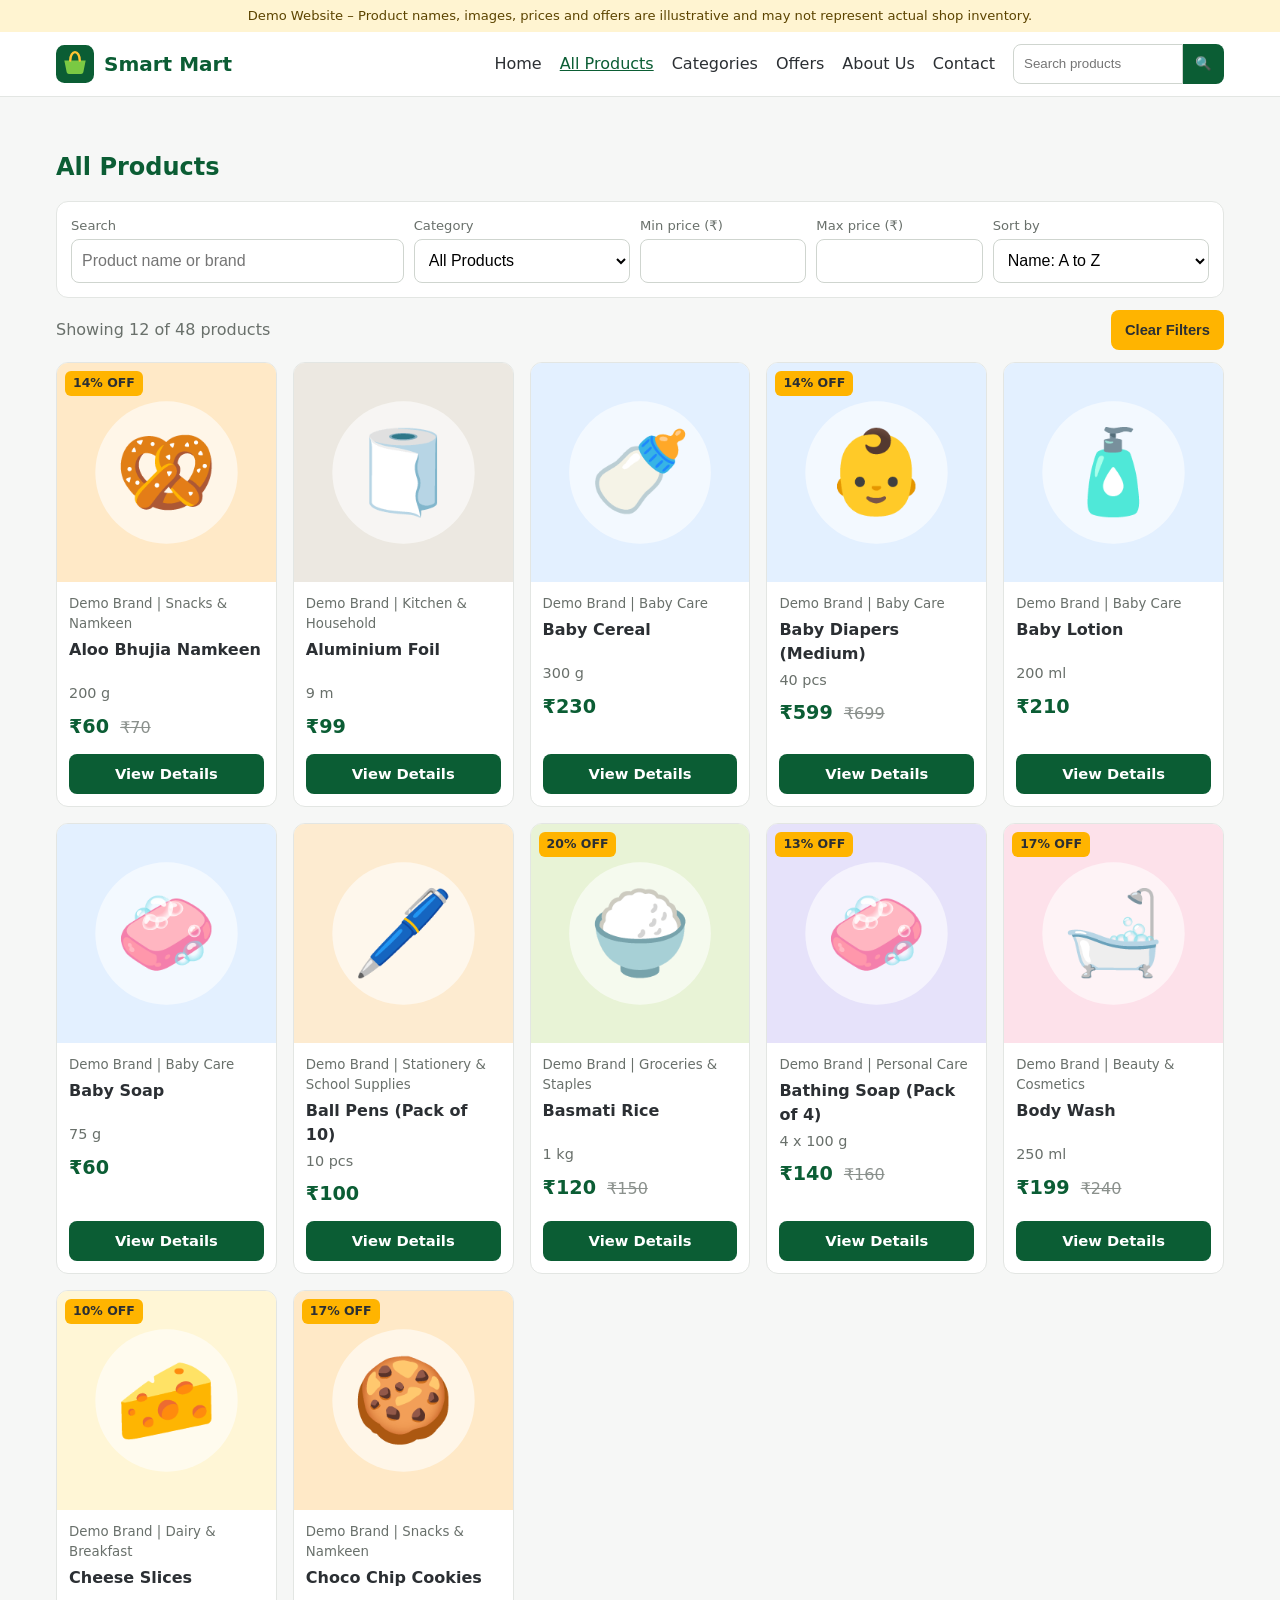
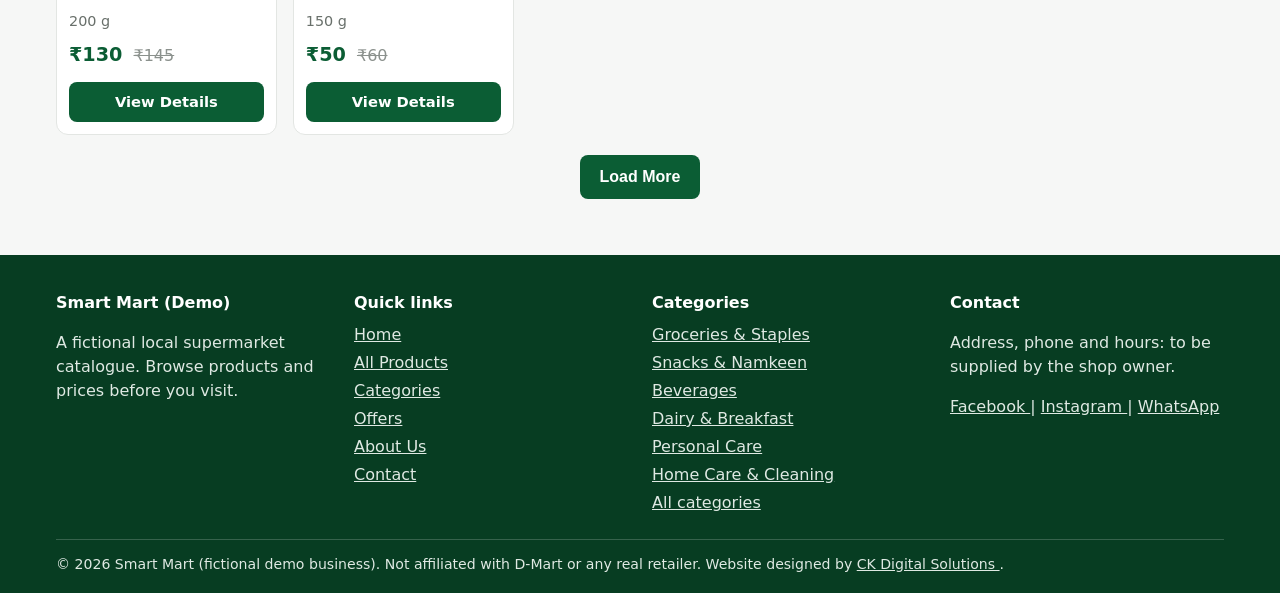
<file: products.html>
<!DOCTYPE html>
<html lang="en">
  <head>
    <meta charset="utf-8">
    <meta name="viewport" content="width=device-width,initial-scale=1">
    <title>
      All Products | Smart Mart (Demo)
    </title>
    <meta name="description" content="Search, filter and sort all products in the Smart Mart demo catalogue.">
    <link rel="icon" href="assets/images/logo.svg">
    <link rel="stylesheet" href="css/style.css">
  </head>
  <body data-page="products">
    <a class="skip-link" href="#main">
      Skip to main content
    </a>
    <div class="demo">
      Demo Website – Product names, images, prices and offers are illustrative and may not represent actual shop inventory.
    </div>
    <header>
      <div class="wrap hd">
        <a class="logo" href="index.html">
          <img src="assets/images/logo.svg" alt="" width="38" height="38">
          Smart Mart
        </a>
        <button id="navbtn" aria-label="Toggle menu" aria-expanded="false" aria-controls="menu">
          ☰
        </button>
        <div id="menu">
          <nav aria-label="Main">
            <a href="index.html">
              Home
            </a>
            <a href="products.html" aria-current="page">
              All Products
            </a>
            <a href="category.html">
              Categories
            </a>
            <a href="offers.html">
              Offers
            </a>
            <a href="about.html">
              About Us
            </a>
            <a href="contact.html">
              Contact
            </a>
          </nav>
          <form action="products.html" role="search">
            <input type="search" name="q" placeholder="Search products" aria-label="Search products">
            <button type="submit" aria-label="Search">
              🔍
            </button>
          </form>
        </div>
      </div>
    </header>
    <main id="main">
      <section>
        <div class="wrap">
          <h1>
            All Products
          </h1>
          <div class="tools" role="search">
            <label>
              Search
              <input id="q" type="search" placeholder="Product name or brand">
            </label>
            <label>
              Category
              <select id="cat">
              </select>
            </label>
            <label>
              Min price (₹)
              <input id="min" type="number" min="0" inputmode="numeric">
            </label>
            <label>
              Max price (₹)
              <input id="max" type="number" min="0" inputmode="numeric">
            </label>
            <label>
              Sort by
              <select id="sort">
                <option value="na">
                  Name: A to Z
                </option>
                <option value="nd">
                  Name: Z to A
                </option>
                <option value="pa">
                  Price: Low to High
                </option>
                <option value="pd">
                  Price: High to Low
                </option>
              </select>
            </label>
          </div>
          <div class="meta">
            <span id="count" aria-live="polite">
            </span>
            <button id="clear" class="btn sm alt" type="button">
              Clear Filters
            </button>
          </div>
          <div class="grid" id="grid">
          </div>
          <div id="empty" class="empty" hidden>
            <h2>
              No products found
            </h2>
            <p>
              Try a different search or adjust your filters.
            </p>
          </div>
          <div class="center">
            <button id="more" class="btn" type="button">
              Load More
            </button>
          </div>
        </div>
      </section>
    </main>
    <footer>
      <div class="wrap">
        <div class="fg">
          <div>
            <h4>
              Smart Mart (Demo)
            </h4>
            <p>
              A fictional local supermarket catalogue. Browse products and prices before you visit.
            </p>
          </div>
          <div>
            <h4>
              Quick links
            </h4>
            <ul>
              <li>
                <a href="index.html">
                  Home
                </a>
              </li>
              <li>
                <a href="products.html">
                  All Products
                </a>
              </li>
              <li>
                <a href="category.html">
                  Categories
                </a>
              </li>
              <li>
                <a href="offers.html">
                  Offers
                </a>
              </li>
              <li>
                <a href="about.html">
                  About Us
                </a>
              </li>
              <li>
                <a href="contact.html">
                  Contact
                </a>
              </li>
            </ul>
          </div>
          <div>
            <h4>
              Categories
            </h4>
            <ul>
              <li>
                <a href="category.html?c=groceries-staples">
                  Groceries & Staples
                </a>
              </li>
              <li>
                <a href="category.html?c=snacks-namkeen">
                  Snacks & Namkeen
                </a>
              </li>
              <li>
                <a href="category.html?c=beverages">
                  Beverages
                </a>
              </li>
              <li>
                <a href="category.html?c=dairy-breakfast">
                  Dairy & Breakfast
                </a>
              </li>
              <li>
                <a href="category.html?c=personal-care">
                  Personal Care
                </a>
              </li>
              <li>
                <a href="category.html?c=home-care-cleaning">
                  Home Care & Cleaning
                </a>
              </li>
              <li>
                <a href="category.html">
                  All categories
                </a>
              </li>
            </ul>
          </div>
          <div>
            <h4>
              Contact
            </h4>
            <p>
              Address, phone and hours: to be supplied by the shop owner.
            </p>
            <p>
              <a href="#" aria-label="Facebook">
                Facebook
              </a>
              |
              <a href="#" aria-label="Instagram">
                Instagram
              </a>
              |
              <a href="#" aria-label="WhatsApp">
                WhatsApp
              </a>
            </p>
          </div>
        </div>
        <div class="copy">
          © 2026 Smart Mart (fictional demo business). Not affiliated with D-Mart or any real retailer. Website designed by
          <a href="#">
            CK Digital Solutions
          </a>
          .
        </div>
      </div>
    </footer>
    <script src="js/products.js">
    </script>
    <script src="js/script.js">
    </script>
  </body>
</html>
</file>
<file: css/style.css>
* {
  box-sizing:border-box
}html {
  scroll-behavior:smooth
}body {
  margin:0;
  font-family:"Segoe UI",Roboto,system-ui,sans-serif;
  color:#2b2f33;
  background:#f6f7f6;
  line-height:1.5
}img {
  max-width:100%;
  height:auto;
  display:block
}a {
  color:#0b5d34
}:root {
  --dg:#0b5d34;
  --fg:#7ac943;
  --ac:#ffb400
}.wrap {
  max-width:1200px;
  margin:0 auto;
  padding:0 16px
}h1,h2 {
  color:var(--dg);
  line-height:1.2
}h2 {
  font-size:1.5rem;
  margin:0 0 16px
}.skip-link {
  position:absolute;
  left:16px;
  top:-48px;
  z-index:100;
  background:#fff;
  color:#0b5d34;
  padding:10px 14px;
  border-radius:0 0 8px 8px;
  font-weight:700
}.skip-link:focus {
  top:0
}button:focus-visible,a:focus-visible,input:focus-visible,select:focus-visible {
  outline:3px solid #ffb400;
  outline-offset:3px
}.demo {
  background:#fff4d1;
  color:#5c4400;
  font-size:.82rem;
  text-align:center;
  padding:6px 12px
}header {
  background:#fff;
  border-bottom:1px solid #e3e6e3;
  position:sticky;
  top:0;
  z-index:20
}.hd {
  display:flex;
  align-items:center;
  justify-content:space-between;
  gap:12px;
  min-height:64px
}.logo {
  display:flex;
  align-items:center;
  gap:10px;
  text-decoration:none;
  font-weight:700;
  font-size:1.25rem;
  color:var(--dg)
}.logo img {
  width:38px;
  height:38px
}#navbtn {
  display:none;
  background:var(--dg);
  color:#fff;
  border:0;
  border-radius:8px;
  min-height:44px;
  min-width:44px;
  font-size:1.3rem
}#menu {
  display:flex;
  align-items:center;
  gap:18px
}#menu a {
  text-decoration:none;
  color:#2b2f33;
  font-weight:500
}#menu a:hover,#menu a[aria-current] {
  color:var(--dg);
  text-decoration:underline
}#menu nav {
  display:contents
}#menu form {
  display:flex
}#menu input {
  border:1px solid #cfd5cf;
  border-radius:8px 0 0 8px;
  padding:8px 10px;
  width:170px;
  min-height:40px
}#menu form button {
  background:var(--dg);
  color:#fff;
  border:0;
  border-radius:0 8px 8px 0;
  padding:0 12px;
  min-height:40px
}.hero {
  background:radial-gradient(circle at 85% 20%,#7ac94355,transparent 45%),linear-gradient(120deg,#0b5d34,#1d8a4b);
  color:#fff;
  padding:64px 0
}.hero h1 {
  color:#fff;
  font-size:clamp(1.9rem,5vw,3rem);
  max-width:640px;
  margin:0 0 12px
}.hero p {
  max-width:540px;
  margin:0 0 24px
}.btn {
  display:inline-block;
  background:var(--dg);
  color:#fff;
  text-decoration:none;
  padding:12px 20px;
  border-radius:8px;
  font-weight:600;
  border:0;
  cursor:pointer;
  min-height:44px;
  font-size:1rem
}.btn:hover {
  background:#094a2a
}.btn.alt {
  background:var(--ac);
  color:#2b2f33
}.btn.ghost {
  background:transparent;
  border:2px solid #fff
}.btn.sm {
  padding:9px 14px;
  min-height:40px;
  font-size:.92rem;
  text-align:center
}section {
  padding:36px 0
}.grid {
  display:grid;
  grid-template-columns:repeat(auto-fill,minmax(210px,1fr));
  gap:16px
}.cats {
  display:grid;
  grid-template-columns:repeat(auto-fill,minmax(170px,1fr));
  gap:14px
}.cc {
  background:#fff;
  border-radius:12px;
  overflow:hidden;
  text-decoration:none;
  color:#2b2f33;
  font-weight:600;
  text-align:center;
  border:1px solid #e3e6e3
}.cc span {
  display:block;
  padding:10px 8px
}.cc:hover {
  border-color:var(--fg)
}.card {
  background:#fff;
  border:1px solid #e3e6e3;
  border-radius:12px;
  overflow:hidden;
  display:flex;
  flex-direction:column
}.im {
  position:relative;
  display:block;
  aspect-ratio:1
}.im img {
  width:100%;
  height:100%;
  object-fit:cover
}.badge {
  position:absolute;
  top:8px;
  left:8px;
  background:var(--ac);
  color:#2b2f33;
  font-weight:700;
  font-size:.78rem;
  padding:3px 8px;
  border-radius:6px
}.badge.st {
  position:static;
  display:inline-block;
  vertical-align:middle
}.cb {
  padding:12px;
  display:flex;
  flex-direction:column;
  gap:4px;
  flex:1
}.cb small {
  color:#69706b
}.cb h3 {
  margin:0;
  font-size:1rem;
  min-height:2.6em
}.sz {
  margin:0;
  color:#69706b;
  font-size:.9rem
}.pr {
  margin:4px 0 8px
}.pr b {
  font-size:1.2rem;
  color:var(--dg)
}.pr s {
  color:#8b918d;
  margin-left:6px
}.cb .btn {
  margin-top:auto
}.tools {
  display:grid;
  grid-template-columns:2fr 1.3fr 1fr 1fr 1.3fr;
  gap:10px;
  background:#fff;
  padding:14px;
  border-radius:12px;
  border:1px solid #e3e6e3;
  margin-bottom:12px
}.tools label {
  display:flex;
  flex-direction:column;
  font-size:.82rem;
  color:#69706b;
  gap:3px
}.tools input,.tools select {
  padding:10px;
  border:1px solid #cfd5cf;
  border-radius:8px;
  font-size:1rem;
  min-height:44px;
  width:100%;
  background:#fff
}.meta {
  display:flex;
  justify-content:space-between;
  align-items:center;
  gap:8px;
  margin-bottom:12px;
  color:#69706b
}.empty {
  text-align:center;
  background:#fff;
  padding:40px 16px;
  border-radius:12px
}.center {
  text-align:center;
  margin-top:20px
}.why {
  display:grid;
  grid-template-columns:repeat(auto-fit,minmax(220px,1fr));
  gap:14px
}.why div,.box {
  background:#fff;
  border-radius:12px;
  padding:18px;
  border:1px solid #e3e6e3
}.why h3 {
  margin:0 0 6px;
  color:var(--dg)
}#detail {
  display:grid;
  grid-template-columns:minmax(0,1fr) minmax(0,1fr);
  gap:28px;
  align-items:start
}#detail img {
  border-radius:12px;
  width:100%
}.big b {
  font-size:1.8rem
}footer {
  background:#073d22;
  color:#dfe9e3;
  padding:36px 0 18px;
  margin-top:20px
}footer a {
  color:#dfe9e3
}footer h4 {
  color:#fff;
  margin:0 0 8px
}footer ul {
  list-style:none;
  margin:0;
  padding:0
}footer li {
  margin:4px 0
}.fg {
  display:grid;
  grid-template-columns:repeat(auto-fit,minmax(200px,1fr));
  gap:24px
}.copy {
  border-top:1px solid #ffffff30;
  margin-top:20px;
  padding-top:14px;
  font-size:.88rem
}@media(max-width:860px) {
  #navbtn {
    display:block
  }#menu {
    display:none;
    position:absolute;
    left:0;
    right:0;
    top:100%;
    background:#fff;
    flex-direction:column;
    align-items:stretch;
    padding:12px 16px;
    border-bottom:1px solid #e3e6e3;
    gap:4px
  }#menu.open {
    display:flex
  }#menu a {
    padding:10px 4px
  }#menu input {
    width:100%
  }#menu form {
    width:100%
  }header .wrap {
    position:relative
  }.hd {
    position:static
  }header {
    position:sticky
  }.tools {
    grid-template-columns:1fr 1fr
  }.tools label:first-child {
    grid-column:1/-1
  }#detail {
    grid-template-columns:1fr
  }
}@media(max-width:480px) {
  .grid {
    grid-template-columns:repeat(2,1fr);
    gap:10px
  }.cb {
    padding:9px
  }.cb h3 {
    font-size:.92rem
  }.hero {
    padding:40px 0
  }.btn {
    padding:11px 14px
  }
}@media(prefers-reduced-motion:reduce) {
  html {
    scroll-behavior:auto
  }
}
</file>
